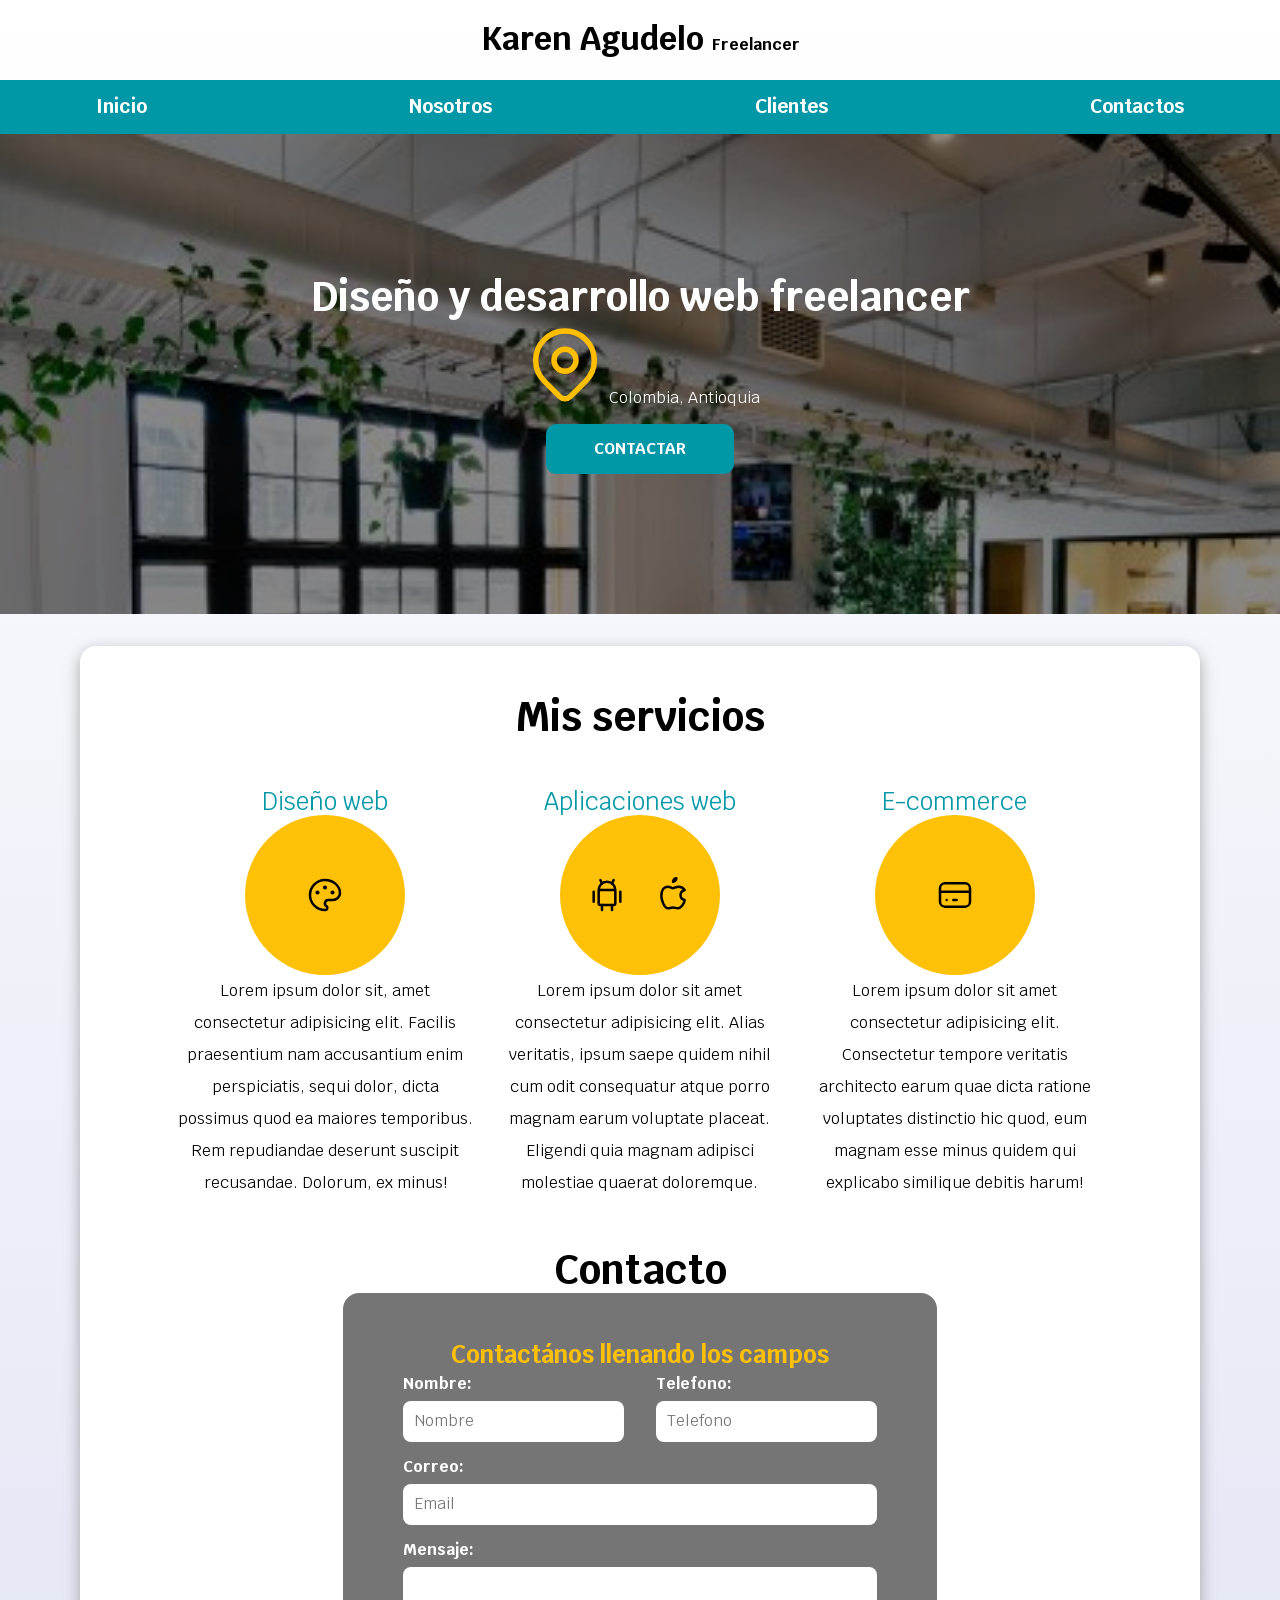
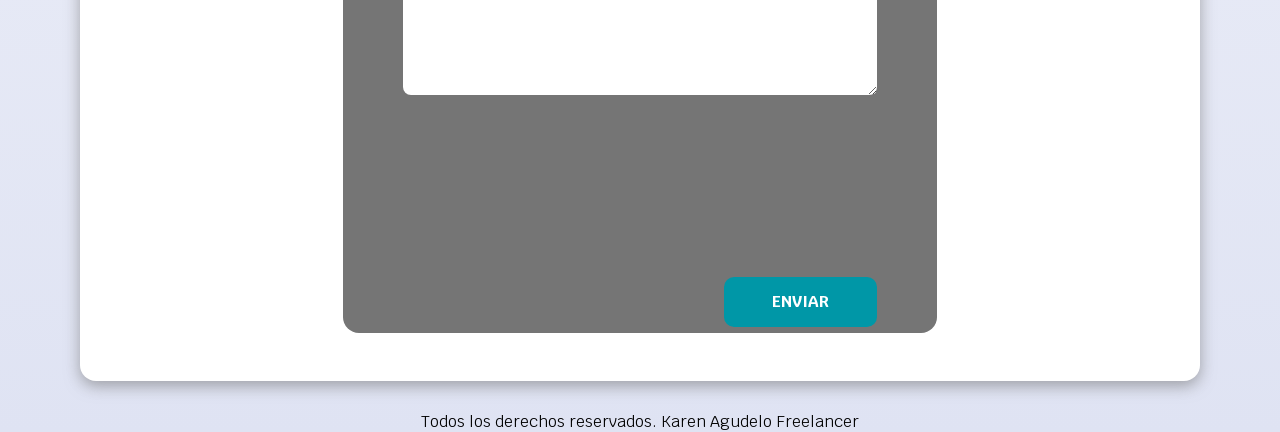
<file: index.html>
<!DOCTYPE html>
<html lang="en">

<head>
    <meta charset="UTF-8">
    <meta http-equiv="X-UA-Compatible" content="IE=edge">
    <meta name="viewport" content="width=device-width, initial-scale=1.0">
    <link rel="stylesheet" href="/css/style.css">
    <link rel="stylesheet" href="/css/normalize.css">
    <link rel="preconnect" href="https://fonts.googleapis.com">
    <link rel="preconnect" href="https://fonts.gstatic.com" crossorigin>
    <link rel="preconnect" href="https://fonts.googleapis.com">
    <link rel="preconnect" href="https://fonts.gstatic.com" crossorigin>
    <link
        href="https://fonts.googleapis.com/css2?family=Krub:wght@400;600&family=Roboto+Mono:wght@300&family=Roboto:wght@500;700&display=swap"
        rel="stylesheet">

    <title>Karen Agudelo Freelancer</title>
</head>

<body>
    <header>
        <h1 class="titulo">
            Karen Agudelo <span>Freelancer</span>
        </h1>

    </header>
    <div class="nav-bg">
        <nav class="navegacion-principal ">
            <a href="#">Inicio</a>
            <a href="#">Nosotros</a>
            <a href="#">Clientes</a>
            <a href="#">Contactos</a>
        </nav>
    </div>


    <section class="hero">
        <div class="contenido-hero">

            <h2>Diseño y desarrollo web <span> freelancer</span></h2>

            <div class="ubicacion">
                <svg xmlns="http://www.w3.org/2000/svg" class="icon icon-tabler icon-tabler-map-pin" width="88"
                    height="88" viewBox="0 0 24 24" stroke-width="1.5" stroke="#ffbf00" fill="none"
                    stroke-linecap="round" stroke-linejoin="round">
                    <path stroke="none" d="M0 0h24v24H0z" fill="none" />
                    <circle cx="12" cy="11" r="3" />
                    <path d="M17.657 16.657l-4.243 4.243a2 2 0 0 1 -2.827 0l-4.244 -4.243a8 8 0 1 1 11.314 0z" />
                </svg>
                <p>Colombia, Antioquia</p>
            </div>


            <a class="button" href="#">Contactar</a>
        </div>
    </section>

    <main class="container sombra">

        <h2>Mis servicios</h2>

        <div class="servicios">

            <section class="servicio">
                <h3>Diseño web</h3>

                <div class="iconos">
                    <svg xmlns="http://www.w3.org/2000/svg" class="icon icon-tabler icon-tabler-palette" width="40"
                        height="40" viewBox="0 0 24 24" stroke-width="1.5" stroke="#000000" fill="none"
                        stroke-linecap="round" stroke-linejoin="round">
                        <path stroke="none" d="M0 0h24v24H0z" fill="none" />
                        <path
                            d="M12 21a9 9 0 1 1 0 -18a9 8 0 0 1 9 8a4.5 4 0 0 1 -4.5 4h-2.5a2 2 0 0 0 -1 3.75a1.3 1.3 0 0 1 -1 2.25" />
                        <circle cx="7.5" cy="10.5" r=".5" fill="currentColor" />
                        <circle cx="12" cy="7.5" r=".5" fill="currentColor" />
                        <circle cx="16.5" cy="10.5" r=".5" fill="currentColor" />
                    </svg>
                </div>

                <p>Lorem ipsum dolor sit, amet consectetur adipisicing elit. Facilis praesentium nam accusantium enim
                    perspiciatis, sequi dolor, dicta possimus quod ea maiores temporibus. Rem repudiandae deserunt
                    suscipit
                    recusandae. Dolorum, ex minus!</p>
            </section>

            <section class="servicio">
                <h3>Aplicaciones web</h3>

                <div class="iconos">
                    <svg xmlns="http://www.w3.org/2000/svg" class="icon icon-tabler icon-tabler-brand-android"
                        width="40" height="40" viewBox="0 0 24 24" stroke-width="1.5" stroke="#000000" fill="none"
                        stroke-linecap="round" stroke-linejoin="round">
                        <path stroke="none" d="M0 0h24v24H0z" fill="none" />
                        <line x1="4" y1="10" x2="4" y2="16" />
                        <line x1="20" y1="10" x2="20" y2="16" />
                        <path d="M7 9h10v8a1 1 0 0 1 -1 1h-8a1 1 0 0 1 -1 -1v-8a5 5 0 0 1 10 0" />
                        <line x1="8" y1="3" x2="9" y2="5" />
                        <line x1="16" y1="3" x2="15" y2="5" />
                        <line x1="9" y1="18" x2="9" y2="21" />
                        <line x1="15" y1="18" x2="15" y2="21" />
                    </svg>

                    <svg xmlns="http://www.w3.org/2000/svg" class="icon icon-tabler icon-tabler-brand-apple" width="40"
                        height="40" viewBox="0 0 24 24" stroke-width="1.5" stroke="#000000" fill="none"
                        stroke-linecap="round" stroke-linejoin="round">
                        <path stroke="none" d="M0 0h24v24H0z" fill="none" />
                        <path
                            d="M9 7c-3 0 -4 3 -4 5.5c0 3 2 7.5 4 7.5c1.088 -.046 1.679 -.5 3 -.5c1.312 0 1.5 .5 3 .5s4 -3 4 -5c-.028 -.01 -2.472 -.403 -2.5 -3c-.019 -2.17 2.416 -2.954 2.5 -3c-1.023 -1.492 -2.951 -1.963 -3.5 -2c-1.433 -.111 -2.83 1 -3.5 1c-.68 0 -1.9 -1 -3 -1z" />
                        <path d="M12 4a2 2 0 0 0 2 -2a2 2 0 0 0 -2 2" />
                    </svg>
                </div>

                <p>Lorem ipsum dolor sit amet consectetur adipisicing elit. Alias veritatis, ipsum saepe quidem nihil
                    cum
                    odit
                    consequatur atque porro magnam earum voluptate placeat. Eligendi quia magnam adipisci molestiae
                    quaerat
                    doloremque.</p>
            </section>

            <section class="servicio">
                <h3>
                    E-commerce
                </h3>
                <div class="iconos">
                    <svg xmlns="http://www.w3.org/2000/svg" class="icon icon-tabler icon-tabler-credit-card" width="40"
                        height="40" viewBox="0 0 24 24" stroke-width="1.5" stroke="#000000" fill="none"
                        stroke-linecap="round" stroke-linejoin="round">
                        <path stroke="none" d="M0 0h24v24H0z" fill="none" />
                        <rect x="3" y="5" width="18" height="14" rx="3" />
                        <line x1="3" y1="10" x2="21" y2="10" />
                        <line x1="7" y1="15" x2="7.01" y2="15" />
                        <line x1="11" y1="15" x2="13" y2="15" />
                    </svg>
                </div>
                <p>Lorem ipsum dolor sit amet consectetur adipisicing elit. Consectetur tempore veritatis architecto
                    earum
                    quae dicta ratione voluptates distinctio hic quod, eum magnam esse minus quidem qui explicabo
                    similique
                    debitis harum!</p>
            </section>
        </div>

        <section>
            <h2>
                Contacto
            </h2>

            <form action="" class="formulario">
                <fieldset>

                    <legend>
                        Contactános llenando los campos
                    </legend>

                    <div class="contenedor-campos">
                        <div class="campos">
                            <label for="Test">Nombre:</label>
                            <input class="input-text" type="text" placeholder="Nombre">
                        </div>

                        <div class="campos">
                            <label for="">Telefono:</label>
                            <input class="input-text" type="tel" placeholder="Telefono">
                        </div>

                        <div class="campos">
                            <label for="">Correo:</label>
                            <input class="input-text" type="email" name="" id="" placeholder="Email">
                        </div>

                        <div class="campos">
                            <label for="">Mensaje:</label>
                            <textarea class="input-text"></textarea>
                        </div>

                    </div>


                    <div class="alinear-derecha flex">
                        <input class="button w-100" type="Submit" name="" id="" value="Enviar">
                    </div>

                </fieldset>
            </form>
        </section>
    </main>

    <footer class="footer">


        <p>
            Todos los derechos reservados. Karen Agudelo Freelancer
        </p>
    </footer>

</body>

</html>
</file>
<file: css/style.css>
:root {
  --clr-white: #ffffff;
  --clr-Dark: #212121;
  --clr-primary: #FFC107;
  --clr-secondary: #0097A7;
  --clr-gray: #757575;
  --clr-ligth-gray: #dfe3f3;
}

html {
  -ms-scroll-snap-type: y  mandatory;
      scroll-snap-type: y  mandatory;
  -webkit-box-sizing: border-box;
          box-sizing: border-box;
}

* {
  margin: 0;
  padding: 0;
  font-family: 'Krub', sans-serif;
}

*,
*:before,
*:after {
  -webkit-box-sizing: inherit;
          box-sizing: inherit;
}

body {
  font-size: 20 px;
  background-image: -webkit-gradient(linear, left top, left bottom, from(#ffffff), to(#dfe3f3));
  background-image: linear-gradient(to bottom, #ffffff 0%, #dfe3f3 100%);
}

h1 {
  font-size: 3.5rem;
}

h2 {
  font-size: 2.5rem;
}

h3 {
  font-size: 1.5rem;
}

h1,
h2,
h3 {
  text-align: center;
}

.titulo span {
  font-size: 1rem;
}

.nav-bg {
  background-color: var(--clr-secondary);
}

.nav-bg .navegacion-principal {
  display: -webkit-box;
  display: -ms-flexbox;
  display: flex;
  -webkit-box-orient: vertical;
  -webkit-box-direction: normal;
      -ms-flex-direction: column;
          flex-direction: column;
  max-width: 70rem;
  margin: 0 auto 0 auto;
  -webkit-box-align: center;
      -ms-flex-align: center;
          align-items: center;
}

@media (min-width: 768px) {
  .nav-bg .navegacion-principal {
    -webkit-box-orient: horizontal;
    -webkit-box-direction: normal;
        -ms-flex-direction: row;
            flex-direction: row;
    -webkit-box-pack: justify;
        -ms-flex-pack: justify;
            justify-content: space-between;
  }
}

.nav-bg a {
  color: var(--clr-white);
  text-decoration: none;
  font-size: 1.2em;
  font-weight: bold;
  padding: 1rem;
}

.navegacion-principal a:hover {
  background-color: var(--clr-primary);
  color: var(--clr-Dark);
}

.hero {
  background-image: url(/img/hero.jpg);
  background-repeat: no-repeat;
  background-size: cover;
  height: 30rem;
  position: relative;
  margin-bottom: 2rem;
}

.hero .contenido-hero {
  position: absolute;
  width: 100%;
  height: 100%;
  background-color: rgba(0, 0, 0, 0.445);
  display: -webkit-box;
  display: -ms-flexbox;
  display: flex;
  -webkit-box-orient: vertical;
  -webkit-box-direction: normal;
      -ms-flex-direction: column;
          flex-direction: column;
  -webkit-box-align: center;
      -ms-flex-align: center;
          align-items: center;
  -webkit-box-pack: center;
      -ms-flex-pack: center;
          justify-content: center;
}

.hero .contenido-hero h2,
.hero .contenido-hero p {
  color: var(--clr-white);
}

.ubicacion {
  display: -webkit-box;
  display: -ms-flexbox;
  display: flex;
  -webkit-box-align: end;
      -ms-flex-align: end;
          align-items: flex-end;
}

.button {
  background-color: var(--clr-secondary);
  color: var(--clr-white);
  padding: 1rem 3rem;
  margin-top: 1rem;
  font-size: 1rem;
  border-radius: 10px;
  text-decoration: none;
  text-transform: uppercase;
  font-weight: bold;
  text-align: center;
  border: none;
  width: 100%;
}

.button:hover {
  cursor: pointer;
}

@media (min-width: 768px) {
  .button {
    width: auto;
  }
}

.container {
  display: -webkit-box;
  display: -ms-flexbox;
  display: flex;
  -webkit-box-orient: vertical;
  -webkit-box-direction: normal;
      -ms-flex-direction: column;
          flex-direction: column;
  max-width: 70rem;
  margin: 0 auto 0 auto;
  -webkit-box-align: center;
      -ms-flex-align: center;
          align-items: center;
}

.sombra {
  -webkit-box-shadow: 0px 5px 15px 0px rgba(112, 112, 112, 0.59);
          box-shadow: 0px 5px 15px 0px rgba(112, 112, 112, 0.59);
  background-color: var(--clr-white);
  padding: 3rem;
  margin-bottom: 2rem;
  border-radius: 1rem;
}

@media (min-width: 768px) {
  .servicios {
    display: -ms-grid;
    display: grid;
    /* grid-template-columns: 300px 300px;
        grid-template-rows: 200px 800px; 
        grid: 200px 800px/ 300px 300px;*/
    /* grid-template-columns: repeat (3, 1fr);
        grid-template-columns: 33.3% 33.3% 33.3%; */
    padding: 3em;
    -ms-grid-columns: 1fr 1fr 1fr;
        grid-template-columns: 1fr 1fr 1fr;
    -webkit-column-gap: 1rem;
            column-gap: 1rem;
  }
}

.servicio {
  display: -webkit-box;
  display: -ms-flexbox;
  display: flex;
  -webkit-box-orient: vertical;
  -webkit-box-direction: normal;
      -ms-flex-direction: column;
          flex-direction: column;
  -webkit-box-align: center;
      -ms-flex-align: center;
          align-items: center;
}

.servicio h3 {
  color: #0097A7;
  font-weight: normal;
}

.servicio .iconos {
  height: 10rem;
  width: 10rem;
  background-color: var(--clr-primary);
  border-radius: 50%;
  display: -webkit-box;
  display: -ms-flexbox;
  display: flex;
  -webkit-box-pack: space-evenly;
      -ms-flex-pack: space-evenly;
          justify-content: space-evenly;
  -webkit-box-align: center;
      -ms-flex-align: center;
          align-items: center;
}

.servicio p {
  line-height: 2;
  text-align: center;
}

.formulario {
  background-color: var(--clr-gray);
  width: min 60rem, 100%;
  margin: 0 0 0 auto;
  padding: 3em;
  border-radius: 1rem;
  height: 40rem;
}

.formulario fieldset {
  border: none;
}

.formulario legend {
  text-align: center;
  font-size: 1.5rem;
  -webkit-transform: uppercase;
          transform: uppercase;
  font-weight: 700;
  color: var(--clr-primary);
}

.contenedor-campos {
  display: -ms-grid;
  display: grid;
  -ms-grid-columns: 1fr 1fr;
      grid-template-columns: 1fr 1fr;
  -ms-grid-rows: auto auto 20rem;
      grid-template-rows: auto auto 20rem;
  -webkit-column-gap: 2rem;
          column-gap: 2rem;
}

.campos {
  margin-bottom: 1rem;
}

.campos label {
  color: var(--clr-white);
  font-weight: bold;
  margin-bottom: .5rem;
  display: block;
}

.w-100 {
  width: auto;
}

@media (min-width: 768px) {
  .w-100 {
    width: auto;
  }
}

.alinear-derecha {
  -webkit-box-pack: end;
      -ms-flex-pack: end;
          justify-content: flex-end;
}

.flex {
  display: -webkit-box;
  display: -ms-flexbox;
  display: flex;
}

.input-text {
  padding: .7rem;
  width: 100%;
  border-radius: .5rem;
  border: none;
}

.campos textarea {
  height: 8rem;
}

.campos:nth-child(3),
.campos:nth-child(4) {
  -ms-grid-column: 1;
  -ms-grid-column-span: 2;
  grid-column: 1 / 3;
}

.footer {
  text-align: center;
}
/*# sourceMappingURL=style.css.map */
</file>
